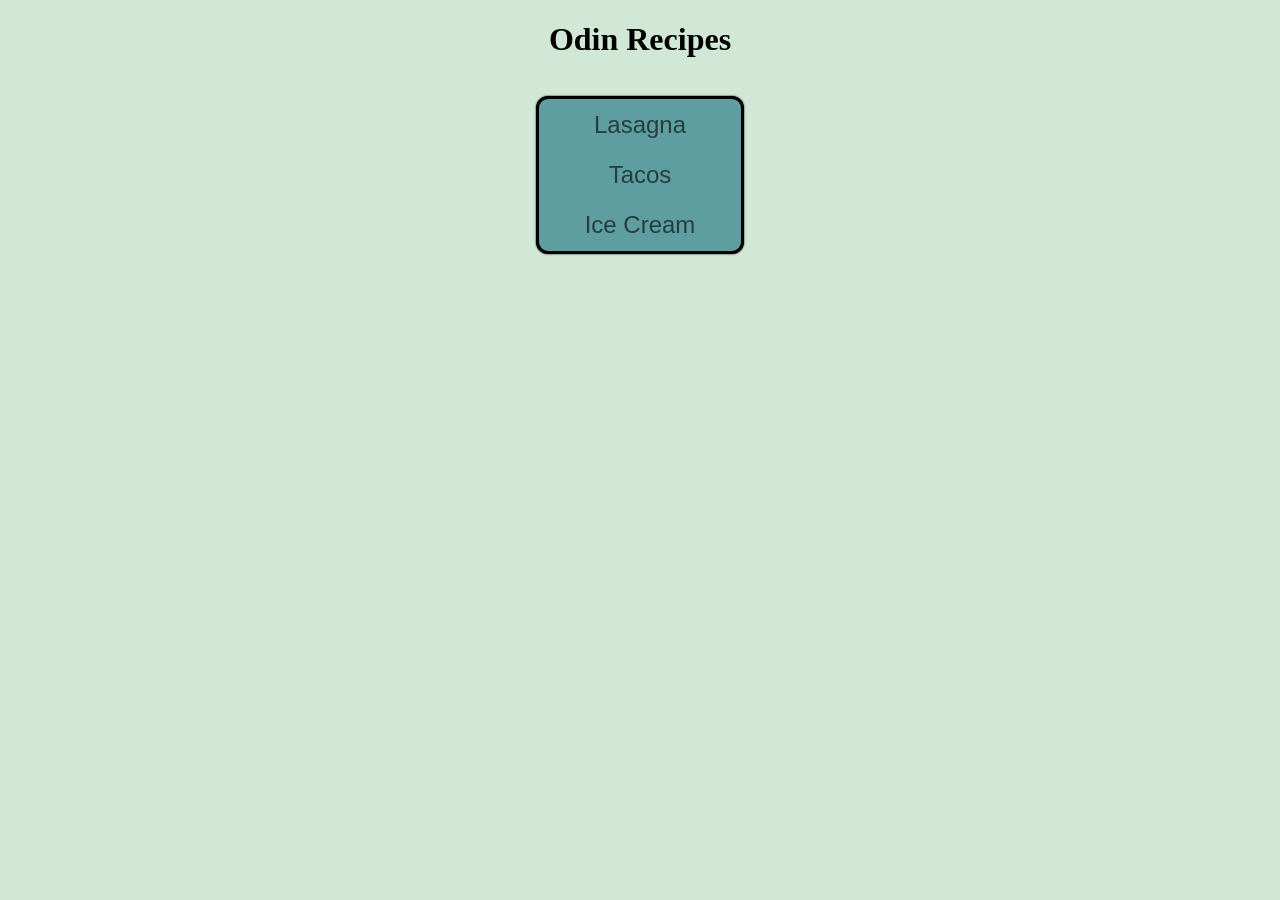
<file: index.html>
<!DOCTYPE html>
<html lang="en">
<head>
    <meta charset="UTF-8">
    <meta name="viewport" content="width=device-width, initial-scale=1.0">
    <title>My Favorite Foods</title>
    <link rel="stylesheet" href="style.css">
</head>
<body>
    <h1 class="head">Odin Recipes</h1>
    <div class="flex-container">
        <ul id="list">
        <li class="list-transform"><a href="./pages/Lasagna"><button>Lasagna</button></a></li>
        <li class="list-transform"> <a href="./pages/Tacos"><button>Tacos</button></a></li>
        <li class="list-transform">  <a href="./pages/Ice_Cream"><button>Ice Cream</button></a></li>
    </ul>
   </div>
    
</body>
</html>
</file>
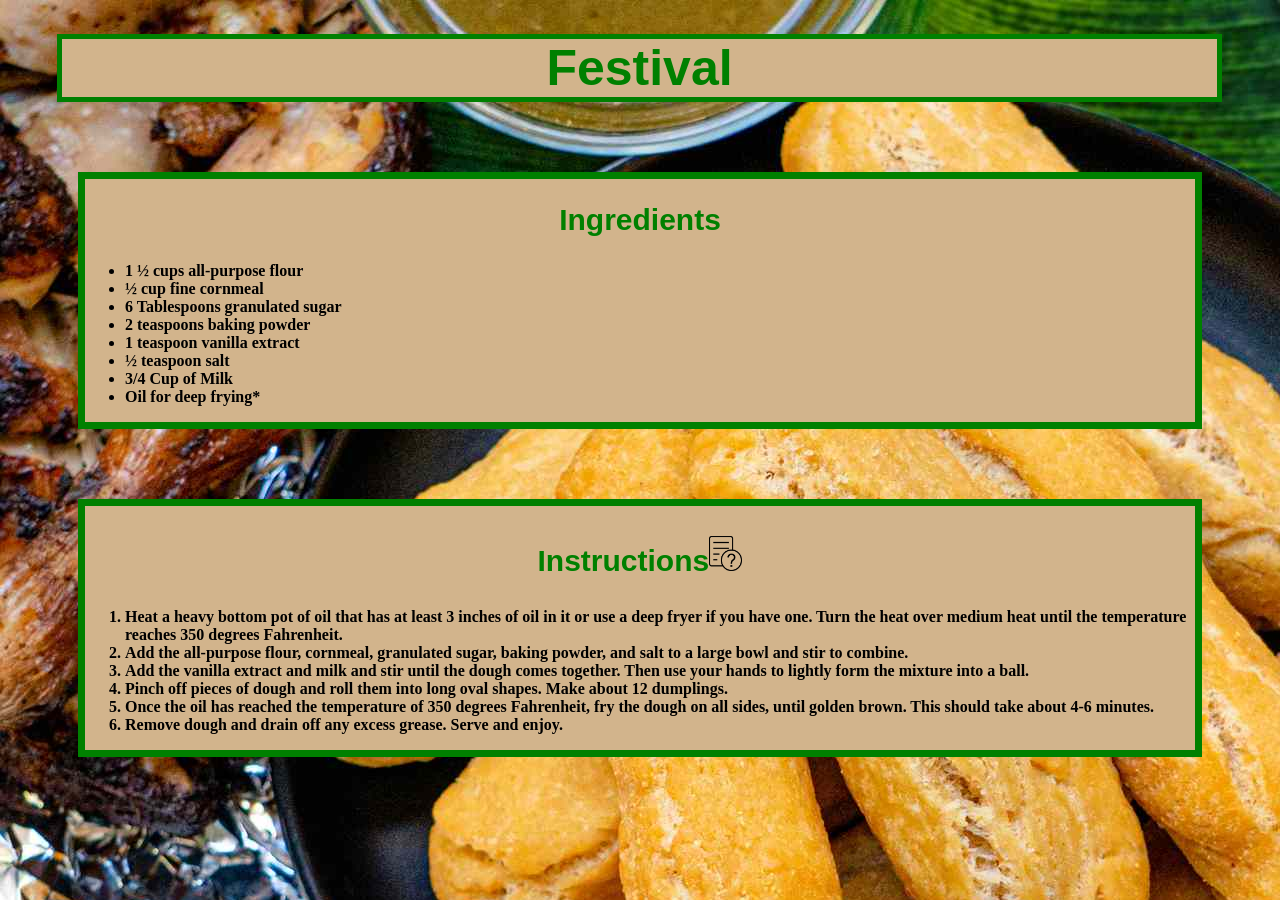
<file: recipes/festival.html>
<!DOCTYPE html>
<html lang="en">
<head>
    <meta charset="UTF-8">
    <meta name="viewport" content="width=device-width, initial-scale=1.0">
    <title>Festival</title>
    <link rel="stylesheet" href="../styling/style.css" class>

</head>
<body class="festback">
    <h1 class="edith large">Festival</h1>
    <section>
    <h2 class="edith">Ingredients</h2>
    <ul class="editl">
        <li>1 ½ cups all-purpose flour</li>
        <li>½ cup fine cornmeal</li>
        <li>6 Tablespoons granulated sugar</li>
        <li>2 teaspoons baking powder</li>
        <li>1 teaspoon vanilla extract</li>
        <li> ½ teaspoon salt</li>
        <li>3/4 Cup of Milk</li>
        <li>Oil for deep frying*</li>
    </ul>
     </section>
    <section>
    <h3 class="edith">Instructions<img src="../images/instruction.png" class="inst"></h3>
    <ol class="editl">
        <li>Heat a heavy bottom pot of oil that has at least 3 inches of oil in it or use a deep fryer if you have one. Turn the heat over medium heat until the temperature reaches 350 degrees Fahrenheit.</li>
        <li>Add the all-purpose flour, cornmeal, granulated sugar, baking powder, and salt to a large bowl and stir to combine.</li>
        <li>Add the vanilla extract and milk and stir until the dough comes together. Then use your hands to lightly form the mixture into a ball.</li>
        <li>Pinch off pieces of dough and roll them into long oval shapes. Make about 12 dumplings.</li>
        <li>Once the oil has reached the temperature of 350 degrees Fahrenheit, fry the dough on all sides, until golden brown. This should take about 4-6 minutes.</li>
        <li>Remove dough and drain off any excess grease. Serve and enjoy.
        </li>
    </ol>
</section>
</body>
</html>
</file>
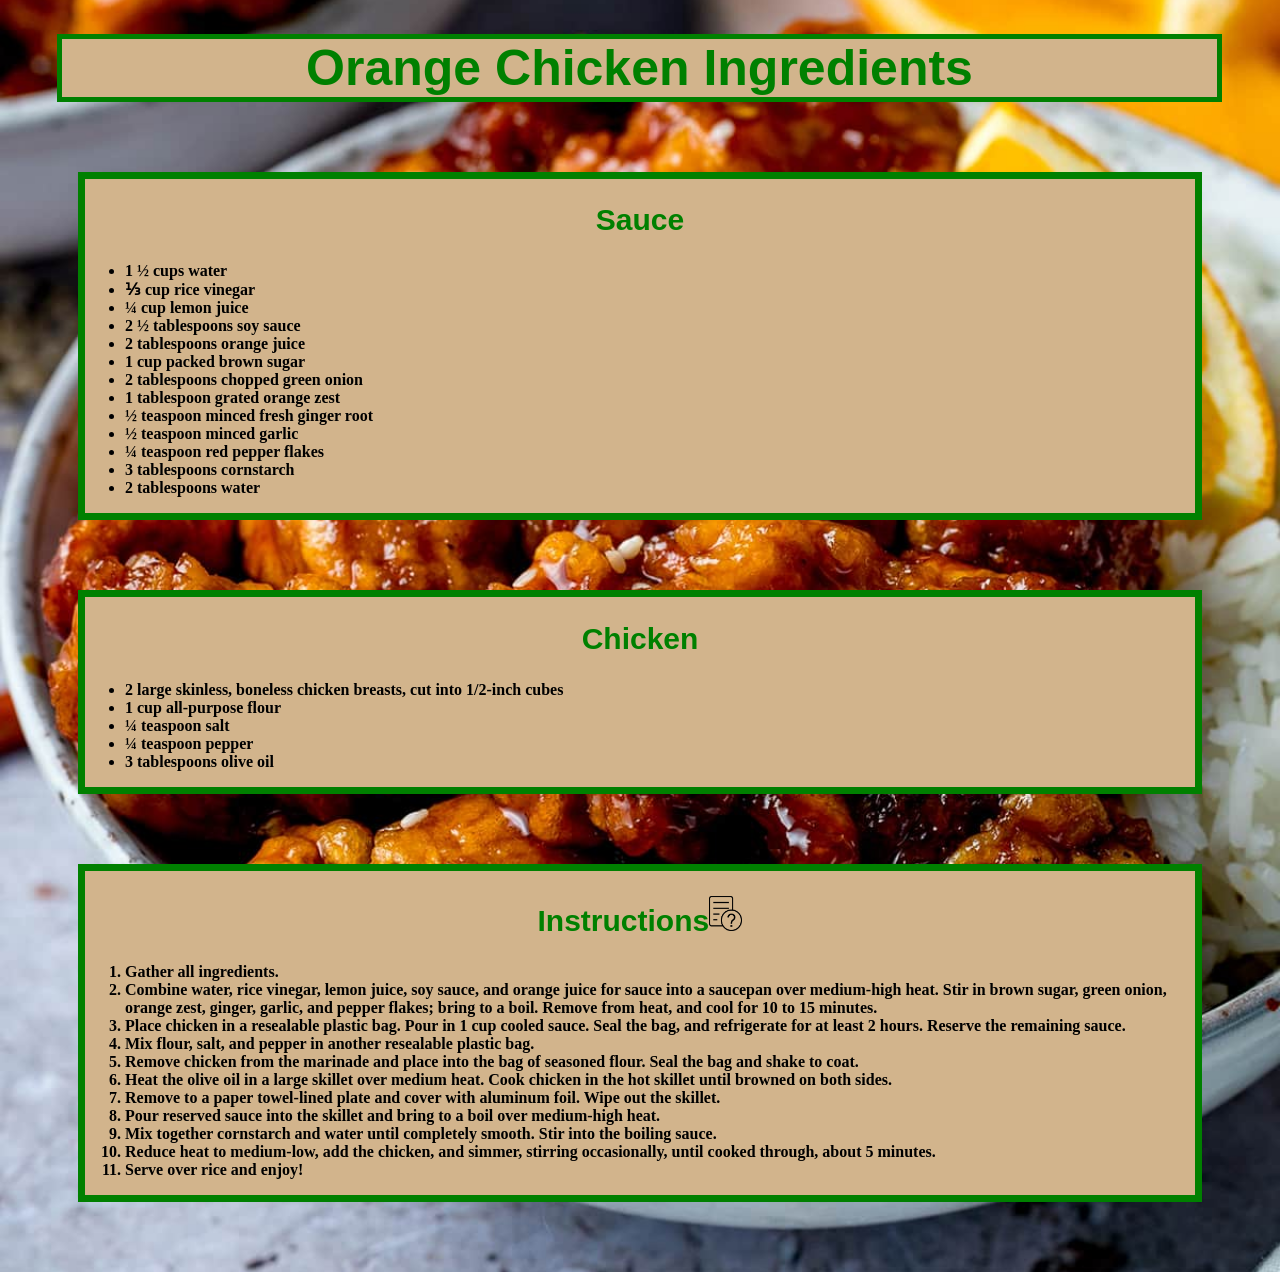
<file: recipes/orange_chicken.html>
<!DOCTYPE html>
<html lang="en">
<head>
    <meta charset="UTF-8">
    <meta name="viewport" content="width=device-width, initial-scale=1.0">
    <title>Orange Chicken</title>
    <link rel="stylesheet" href="../styling/style.css">

</head>
<body class="orangeback">
    <h1 class="edith large">Orange Chicken Ingredients</h1>
    <section>
    <h2 class="edith"> Sauce</h2>
    <ul class="editl">
        <li>1 ½ cups water</li>
        <li>⅓ cup rice vinegar</li>
        <li>¼ cup lemon juice</li>
        <li>2 ½ tablespoons soy sauce</li>
        <li>2 tablespoons orange juice</li>
        <li>1 cup packed brown sugar</li>
        <li>2 tablespoons chopped green onion</li>
        <li>1 tablespoon grated orange zest</li>
        <li>½ teaspoon minced fresh ginger root</li>
        <li>½ teaspoon minced garlic</li>
        <li>¼ teaspoon red pepper flakes</li>
        <li>3 tablespoons cornstarch</li>
        <li>2 tablespoons water</li>
    </ul>
    </section>
     <section>
    <h2 class="edith">Chicken</h2>
    <ul class="editl">
        <li>2 large skinless, boneless chicken breasts, cut into 1/2-inch cubes</li>
        <li>1 cup all-purpose flour</li>
        <li>¼ teaspoon salt</li>
        <li>¼ teaspoon pepper</li>
        <li>3 tablespoons olive oil</li>
    </section>
    <section>
    </ul>
    <h2 class="edith">Instructions<img src="../images/instruction.png" class="inst"></h2>
    <ol class="editl">
        <li>Gather all ingredients.</li>
        <li>Combine water, rice vinegar, lemon juice, soy sauce, and orange juice for sauce into a saucepan over medium-high heat. Stir in brown sugar, green onion, orange zest, ginger, garlic, and pepper flakes; bring to a boil. Remove from heat, and cool for 10 to 15 minutes.</li>
        <li>Place chicken in a resealable plastic bag. Pour in 1 cup cooled sauce. Seal the bag, and refrigerate for at least 2 hours. Reserve the remaining sauce.</li>
        <li>Mix flour, salt, and pepper in another resealable plastic bag.</li>
        <li>Remove chicken from the marinade and place into the bag of seasoned flour. Seal the bag and shake to coat.</li>
        <li>Heat the olive oil in a large skillet over medium heat. Cook chicken in the hot skillet until browned on both sides.</li>
        <li>Remove to a paper towel-lined plate and cover with aluminum foil. Wipe out the skillet.</li>
        <li>Pour reserved sauce into the skillet and bring to a boil over medium-high heat.</li>
        <li>Mix together cornstarch and water until completely smooth. Stir into the boiling sauce.</li>
        <li>Reduce heat to medium-low, add the chicken, and simmer, stirring occasionally, until cooked through, about 5 minutes.</li>
        <li>Serve over rice and enjoy!</li>
    </ol>
    </section>
</body>
</html>
</file>
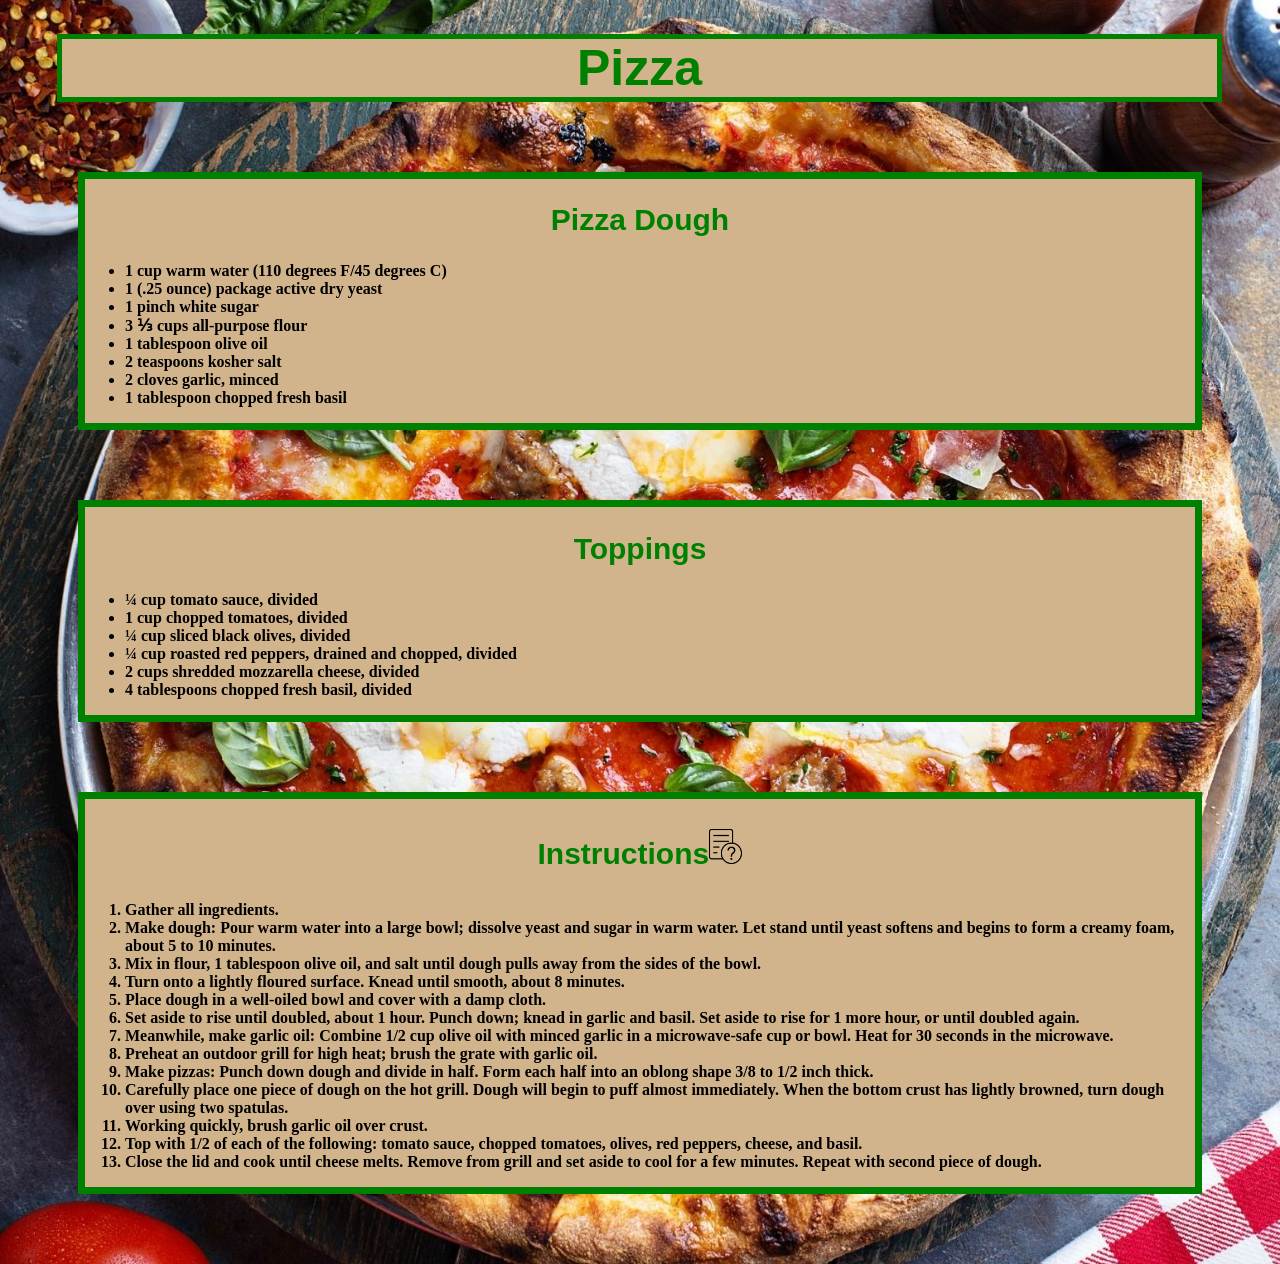
<file: recipes/pizza.html>
<!DOCTYPE html>
<html lang="en">
<head>
    <meta charset="UTF-8">
    <meta name="viewport" content="width=device-width, initial-scale=1">
    <title>Pizza</title>
    <link rel="stylesheet" href="../styling/style.css">
    
</head>
<body class="pizzaback">
    <h1 class="edith large">Pizza</h1>
<section>
    <h2 class="edith">Pizza Dough</h2>
    <ul class="editl">
        <li>1 cup warm water (110 degrees F/45 degrees C)</li>

         <li> 1 (.25 ounce) package active dry yeast</li>  
            
         <li> 1 pinch white sugar</li>  
            
         <li>3 ⅓ cups all-purpose flour</li>    
            
         <li>1 tablespoon olive oil</li>     
            
         <li> 2 teaspoons kosher salt</li>   
            
         <li> 2 cloves garlic, minced</li>    
            
         <li> 1 tablespoon chopped fresh basil</li></li> 
    </ul>
</section>
<section>
    <h2 class="edith">Toppings</h2>
    <ul class="editl">
        <li>¼ cup tomato sauce, divided</li>
        <li>1 cup chopped tomatoes, divided</li>
        <li>¼ cup sliced black olives, divided</li>
        <li>¼ cup roasted red peppers, drained and chopped, divided </li>
        <li>2 cups shredded mozzarella cheese, divided</li>
        <li>4 tablespoons chopped fresh basil, divided</li>
    </ul>
</section>
<section>
    <h3 class="edith">Instructions<img src="../images/instruction.png" class="inst"></h3>
    <ol class=" editl">
        <li>Gather all ingredients. </li>
        <li>Make dough: Pour warm water into a large bowl; dissolve yeast and sugar in warm water. Let stand until yeast softens and begins to form a creamy foam, about 5 to 10 minutes.</li>
        <li>Mix in flour, 1 tablespoon olive oil, and salt until dough pulls away from the sides of the bowl.</li>
        <li>Turn onto a lightly floured surface. Knead until smooth, about 8 minutes.</li>
        <li>Place dough in a well-oiled bowl and cover with a damp cloth.</li>
        <li>Set aside to rise until doubled, about 1 hour. Punch down; knead in garlic and basil. Set aside to rise for 1 more hour, or until doubled again.</li>
        <li>Meanwhile, make garlic oil: Combine 1/2 cup olive oil with minced garlic in a microwave-safe cup or bowl. Heat for 30 seconds in the microwave.</li>
        <li>Preheat an outdoor grill for high heat; brush the grate with garlic oil.</li>
        <li>Make pizzas: Punch down dough and divide in half. Form each half into an oblong shape 3/8 to 1/2 inch thick.</li>
        <li>Carefully place one piece of dough on the hot grill. Dough will begin to puff almost immediately. When the bottom crust has lightly browned, turn dough over using two spatulas.</li>
        <li>Working quickly, brush garlic oil over crust.</li>
        <li>Top with 1/2 of each of the following: tomato sauce, chopped tomatoes, olives, red peppers, cheese, and basil.</li>
        <li>Close the lid and cook until cheese melts. Remove from grill and set aside to cool for a few minutes. Repeat with second piece of dough.</li>
    </ol>
</section>
</body>
</html>
</file>
<file: style.css>
.head{
    text-align: center;
    margin-left: auto;
    margin-right: auto;

}
#list{
    list-style-type: none; 
    border: solid black 3px;
    border-radius: 12px;
    background-color:cadetblue;
    display: flex;
    flex-direction: column;
    width: 200px;
    padding:  1px;
    text-align: center;
    box-shadow: 0 0 2px black;

}
.flex-container{
    display: flex;
    align-content: center;
    justify-content: center;
}

.list-transform:hover{
    background-color: gray;
    box-shadow: 0 0 2px black;
    border-radius: 50px;
}

.list-transform{
    margin: 10px 20px;
    background-color:cadetblue;
    transition: 0.3s;
    opacity: 0.6;
    
    
}
li button{
    border:  none;
    background:none;
    padding: none;
    margin: none;
    font-size: 24px;;
    width: 160px;
    

}
.lasagna-div{
    display: flex;
    flex-direction: column;

 }
 #lasagna-img{
    height: auto;
    width: 400px;
    padding: 20px;
    background-color: gray;
    background-image: linear-gradient(darkgray, gray);
    box-shadow: 0 0 2px black;
    border-radius: 10px;

    
 }
 .recipe-img-div{
    display: flex;
    flex-direction: row;

 }
 .list-content{
    margin-left: 20px;
    margin-right: 100px;
 }
 body{
    background: #d1e8d7;
 }
 .back-button{
    font-size: 100px;
    border:  none;
    background:none;
    padding: none;
    margin: none;
    font-size: 24px;;
    width: 160px;
    border-radius: 30px;
    background-color: white;
   
    box-shadow: 0 0 2px black;
    
 }
 .back-button:hover{
    background-color: lightgray;
    transition: 0.3s;
    border-radius: 30px;
    box-shadow: 0 0 2px black;
   

 }
</file>
<file: styling/style.css>
.edith{
    text-align: center;
    font-family: 'Segoe UI', Tahoma, Geneva, Verdana, sans-serif;
    font-size: 30px;
    color: green;
}
.editl{
font-weight: bold;
font: 18px;
}
.img{
 display: block;
 margin-left: auto;
 margin-right: auto;
}
a:link,
a:hover,
a:active,
a:visited,
button{
    
    text-decoration: none;
    text-align: center;
    font-size: 50px;
    width: auto;
    height: auto;
    background-color: tan;
    color: black;
}
button{
    border: 5px solid brown;  
}
.festback{
    background-image: url(../images/festival.jpg)   
}
.orangeback{
    background-image: url(../images/chicken2.jpg);
    background-size: 100%;
    background-position: center;
}
.pizzaback{
    background-image: url(../images/pizza2.jpg);
    background-size: 100%;
    background-position: center;
}
section{
    background-color: tan;
    border: 7px solid;
    border-color: green;
    margin: 70px;
}
.large{
    font-size: 50px;
}
h1{
    background-color: tan;
    margin-left: 49px;
    margin-right: 50px;
    border: 5px solid;

}
.main{
    background-image: url(../images/thanks.jpg);
    background-size: 100%;
}
.inst{
    max-height: 3%;
    max-width: 3%;  
}
.move{
    margin-left: 200px;
}
</file>
